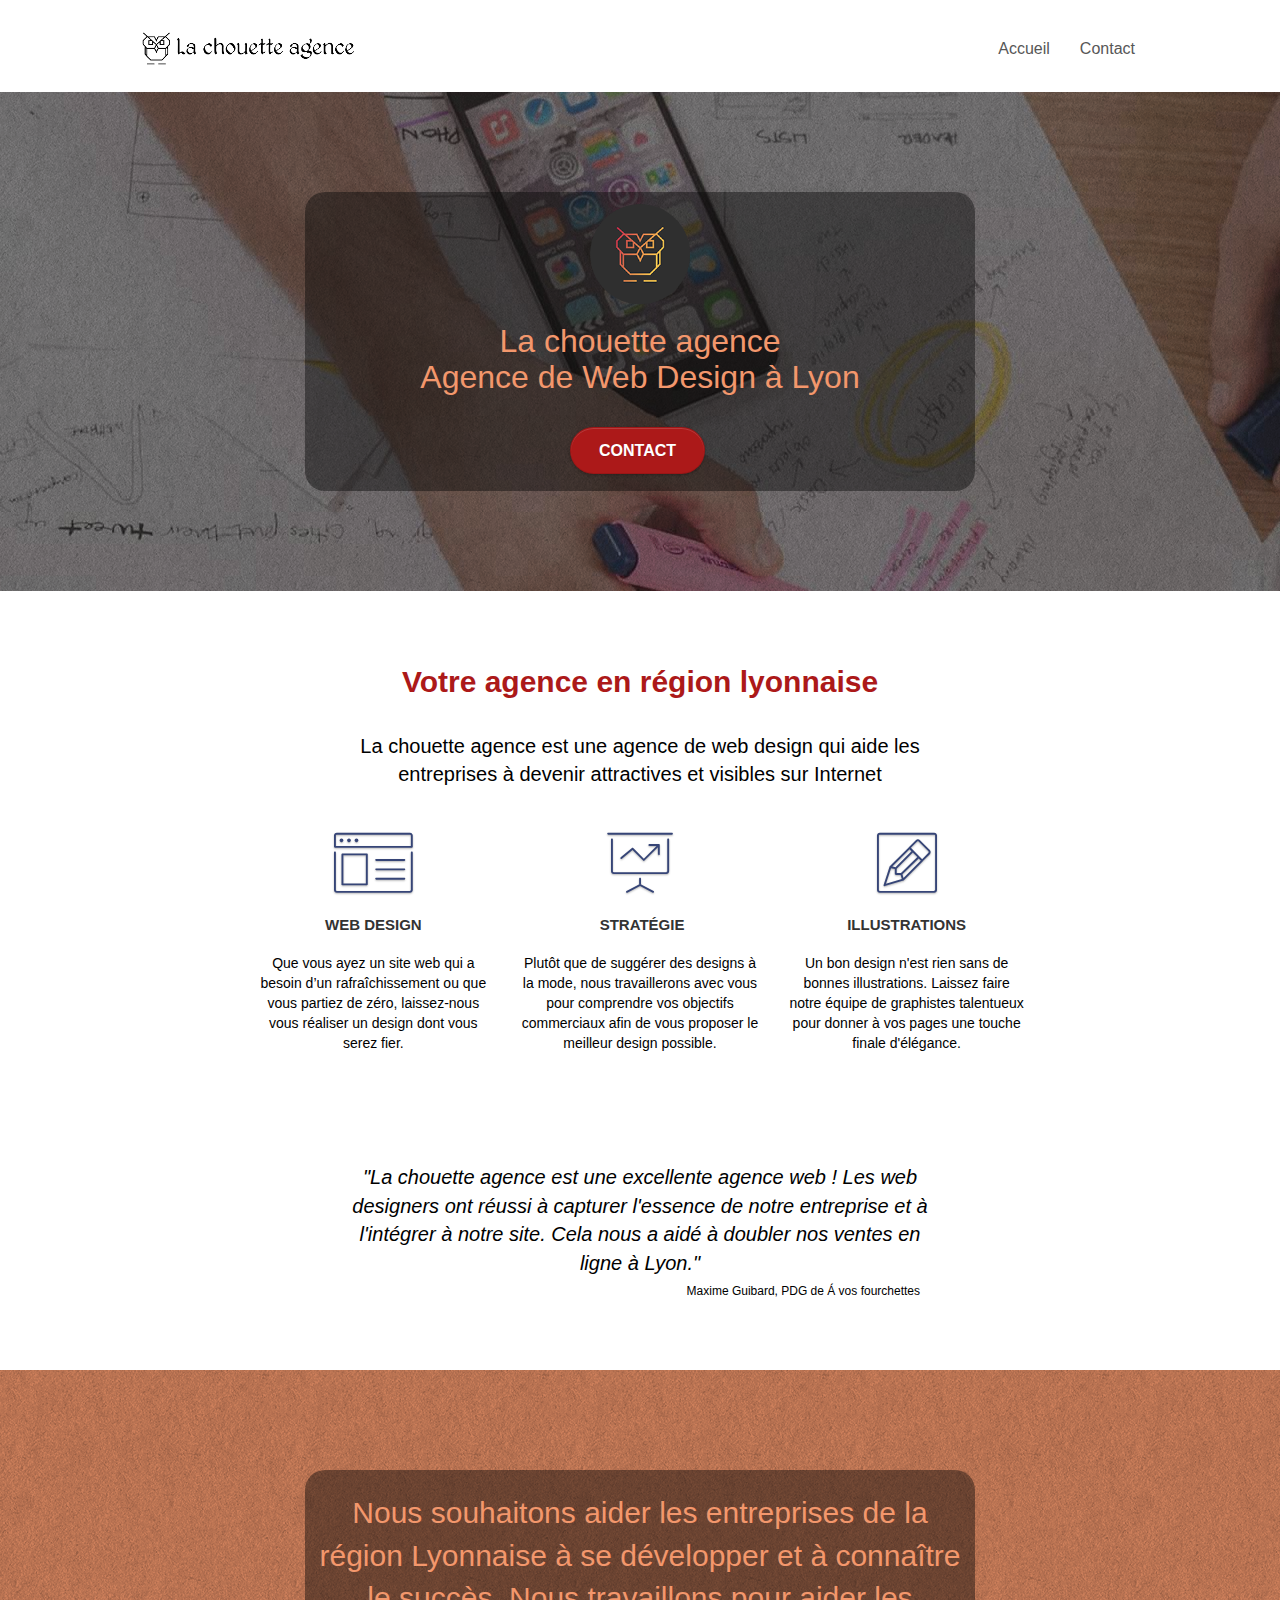
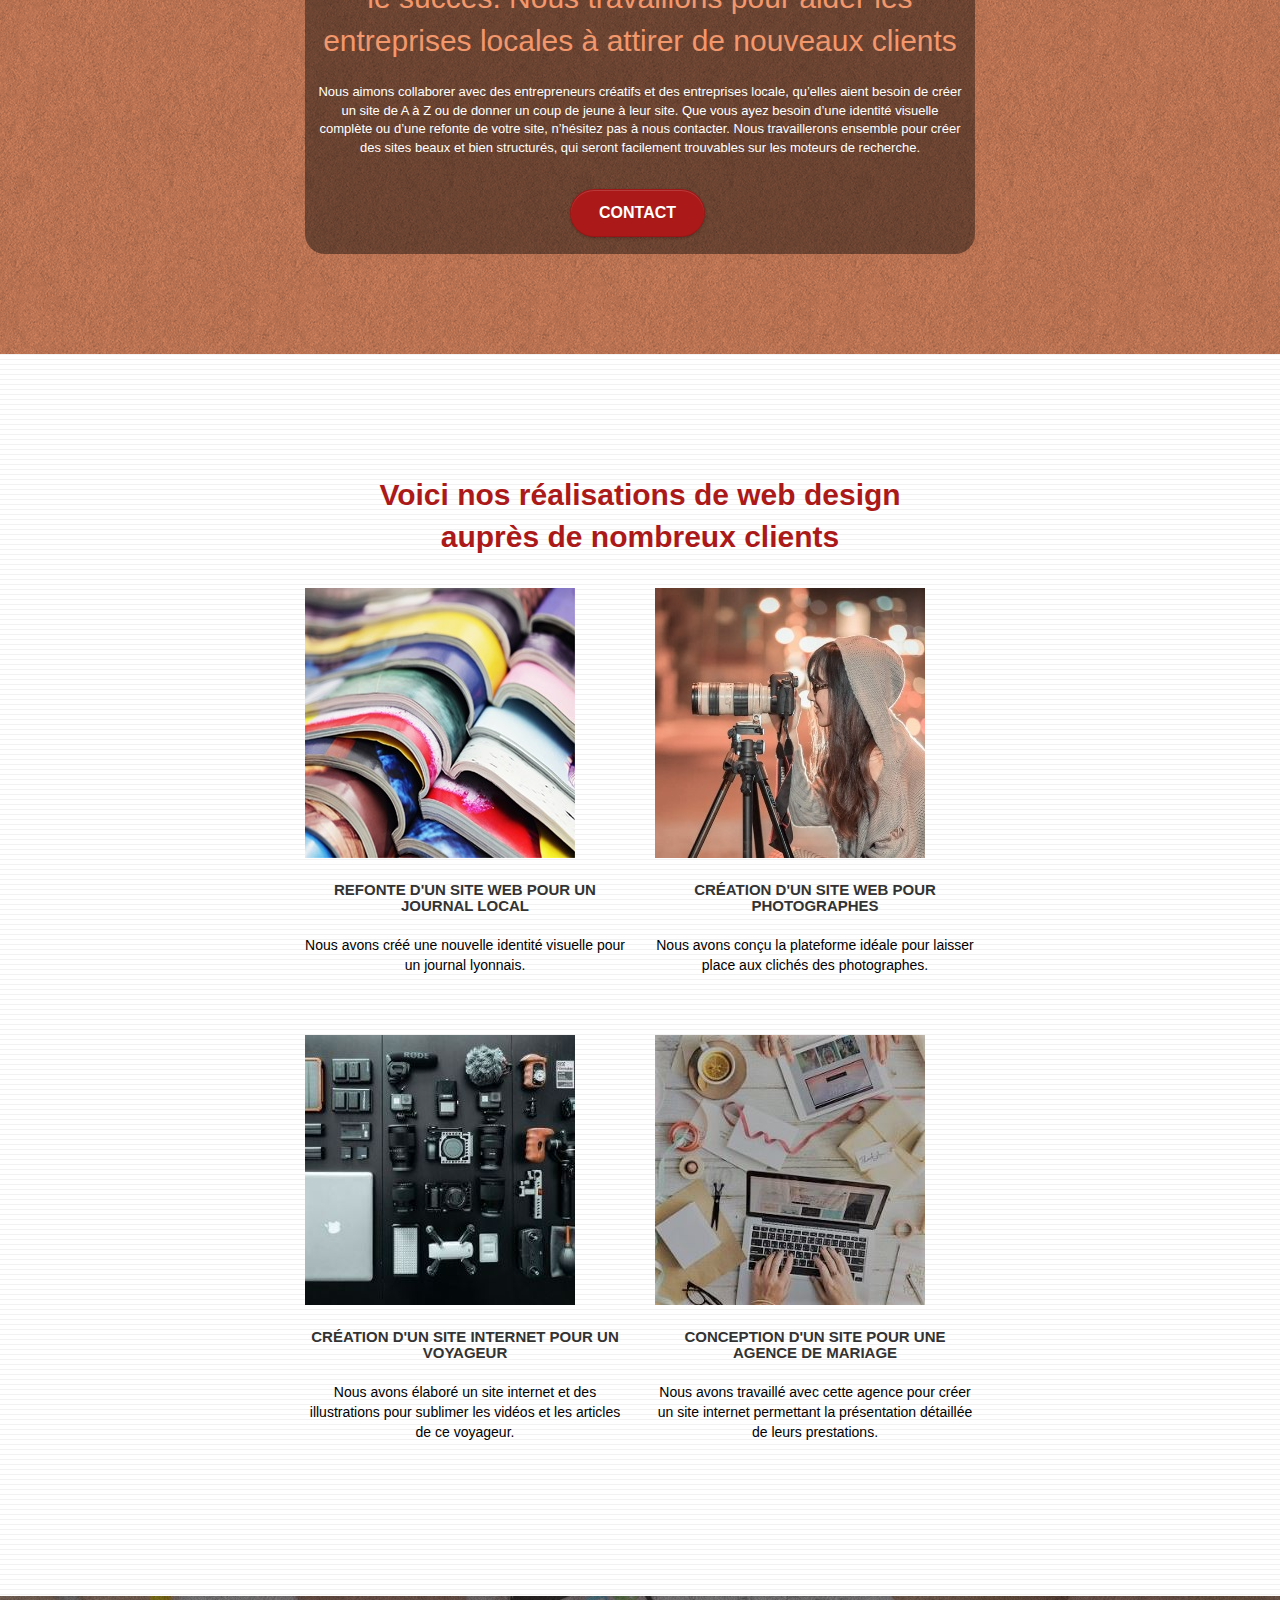
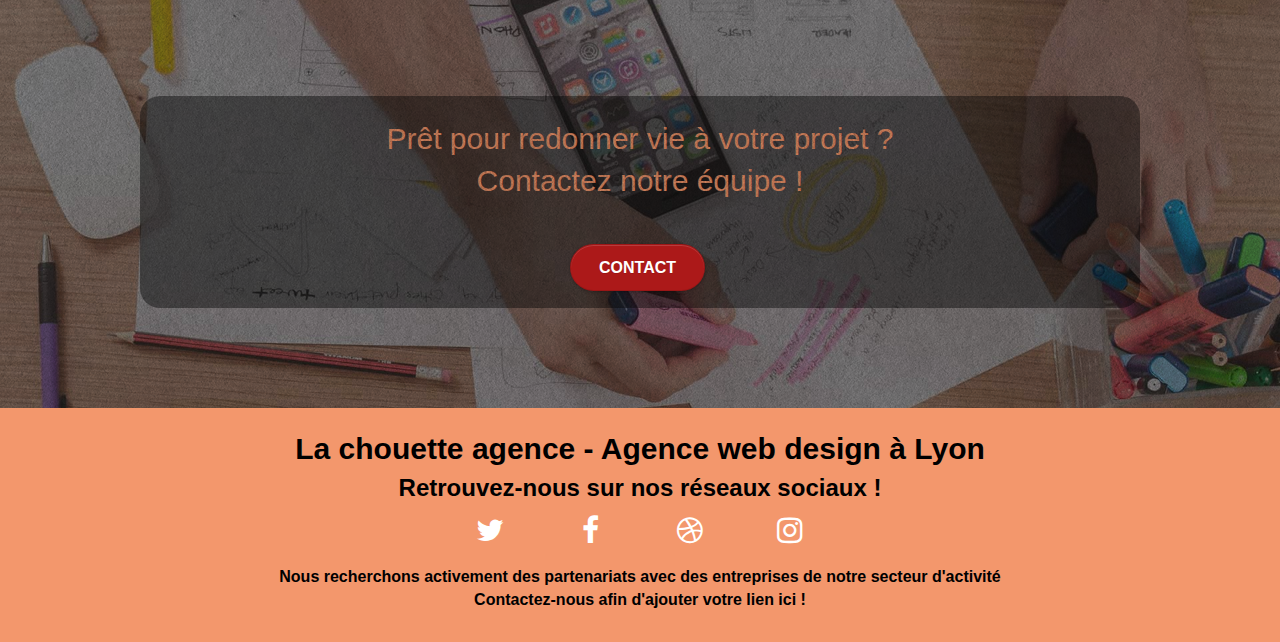
<file: index.html>
<!doctype html>
<html lang="fr">

<head>
	<meta charset="utf-8">
	<meta name="keywords" content="seo, google, site web, site internet, agence design lyon, agence design">
	<meta name="description" content="Angence de Web Design à Lyon - Devenez plus attractif et visible sur Internet">
	<meta name="viewport" content="width=device-width, initial-scale=1.0, viewport-fit=cover">
	<link rel="shortcut icon" type="image/png" href="favicon.jpg">

	<link rel="stylesheet" type="text/css" href="./css/bootstrap.css">
	<link rel="stylesheet" type="text/css" href="style.css">
	<link rel="stylesheet" type="text/css" href="./css/font-awesome.css">
	<link rel="stylesheet" type="text/css" href="./css/et-line.css">


	<script src="./js/jquery-2.1.0.js"></script>
	<script src="./js/bootstrap.js"></script>
	<script src="./js/blocs.js"></script>
	<script src="./js/jquery.touchSwipe.js" defer></script>
	<script src="./js/gmaps.js"></script>

	<title>La Chouette Agence - Web Design à Lyon</title>


	<!-- Analytics -->

	<!-- Analytics END -->

</head>

<body>
	<!-- Principal conteneur -->
	<div class="page-container">

		<!-- bloc-0 -->
		<header>
			<div class="bloc bgc-white l-bloc " id="bloc-0">
				<div class="container bloc-sm">
					<nav class="navbar row">
						<div class="navbar-header">
							<a class="navbar-brand" href="index.html"><img src="img/la-chouette-agence.png"
									alt="logo du site la chouette agence" height="40" /></a>
							<button id="nav-toggle" type="button" class="ui-navbar-toggle navbar-toggle"
								data-toggle="collapse" data-target=".navbar-1">
								<span class="sr-only">Toggle navigation</span><span class="icon-bar"></span><span
									class="icon-bar"></span><span class="icon-bar"></span>
							</button>
						</div>
						<div class="collapse navbar-collapse navbar-1 special-dropdown-nav">
							<ul class="site-navigation nav navbar-nav">
								<li>
									<a href="index.html">Accueil</a>
								</li>
								<li>
									<a href="contact.html">Contact</a>
								</li>
							</ul>
						</div>
					</nav>
				</div>
			</div>
		</header>
		<!-- bloc-0 END -->
		<main>
			<!-- bloc-1-presentation -->
			<section>
				<div class="bloc bgc-dark-slate-blue bg-banniere d-bloc bg-t-edge bloc-bg-texture texture-paper b-parallax"
					id="bloc-1-hero">
					<div class="container bloc-lg">
						<div class="row tight-width-whitespace">
							<div class="col-sm-12">
								<div class="blocs-titles">

									<img src="img/logo.png" class="center-block image-resize-mode" width="100"
										alt="image représentant une chouette" />
									<h1 class="text-center hero-bloc-text tc-white ">
										La chouette agence <br>Agence de Web Design à Lyon
									</h1>
									<div class="text-center">
										<a href="contact.html"
											class="btn btn-lg btn-clean btn-rd cta-hero btn-atomic-tangerine"
											id="cta-hero">Contact</a>
									</div>
								</div>
							</div>
						</div>
					</div>
				</div>
			</section>
			<!-- bloc-1-presentation END -->

			<!-- bloc-2-services -->
			<section>
				<div class="bloc bgc-white l-bloc" id="bloc-2-services">
					<div class="container bloc-md">
						<div class="row">
							<h2 class="title2 text-center">Votre agence en région lyonnaise</h2>
							<div class="article">
								<p class="article text-center"><br>La chouette agence est une agence de web design qui
									aide
									les entreprises à devenir attractives et visibles sur Internet</p>
							</div>
						</div>
						<div class="row voffset-lg med-width-whitespace">
							<div class="col-sm-4">
								<div class="text-center">
									<span class="et-icon-browser sm-shadow icon-dark-slate-blue icons icon-lg"></span>
								</div>
								<h3 class="mg-md text-center">
									Web design
								</h3>
								<p class="text-center ">
									Que vous ayez un site web qui a besoin d&rsquo;un rafraîchissement ou que vous
									partiez
									de
									zéro, laissez-nous vous réaliser un design dont vous serez fier.
								</p>
							</div>
							<div class="col-sm-4">
								<div class="text-center">
									<span
										class="et-icon-presentation sm-shadow icon-dark-slate-blue icons icon-lg"></span>
								</div>
								<h3 class="mg-md text-center">
									&nbsp;Stratégie
								</h3>
								<p class="text-center ">
									Plutôt que de suggérer des designs à la mode, nous travaillerons avec vous pour
									comprendre
									vos objectifs commerciaux afin de vous proposer le meilleur design possible.<br>
								</p>
							</div>
							<div class="col-sm-4">
								<div class="text-center">
									<span class="et-icon-edit sm-shadow icon-dark-slate-blue icons icon-lg"></span>
								</div>
								<h3 class="mg-md text-center">
									Illustrations
								</h3>
								<p class="text-center ">
									Un bon design n'est rien sans de bonnes illustrations. Laissez faire notre équipe de
									graphistes talentueux pour donner à vos pages une touche finale d'élégance.
								</p>
							</div>
						</div>
						<div class="row voffset-lg voffset">
							<div class="article">
								<p class="article text-center italic">"La chouette agence est une excellente agence web
									! Les web designers ont réussi à capturer l'essence de notre entreprise et à
									l'intégrer à notre site. Cela nous a aidé à doubler nos ventes en ligne à Lyon."</p>
								<p class="citation">Maxime Guibard, PDG de Á vos fourchettes</p>
							</div>
						</div>
					</div>
				</div>
			</section>
			<!-- bloc-2-services END -->

			<!-- bloc-3-what-i-do -->
			<article>
				<div class="bloc tc-white bgc-atomic-tangerine bg-presentation d-bloc bloc-bg-texture texture-paper b-parallax"
					id="bloc-3-what-i-do">
					<div class="container bloc-lg">
						<div class="row tight-width-whitespace">
							<div class="col-sm-12">
								<div class="blocs-titles">
									<p class="mg-md text-center tc-white">
										Nous souhaitons aider les entreprises de la région Lyonnaise à se développer et
										à
										connaître
										le succès. Nous travaillons pour aider les entreprises locales à attirer de
										nouveaux
										clients<br>
									</p>
									<p class="text-center white whatwedo">
										Nous aimons collaborer avec des entrepreneurs créatifs et des entreprises
										locale,
										qu’elles
										aient besoin de créer un site de A à Z ou de donner un coup de jeune à leur
										site.
										Que
										vous
										ayez besoin d’une identité visuelle complète ou d’une refonte de votre site,
										n’hésitez
										pas à
										nous contacter. Nous travaillerons ensemble pour créer des sites beaux et bien
										structurés,
										qui seront facilement trouvables sur les moteurs de recherche.

									</p>
									<div class="text-center">
										<a href="contact.html"
											class="btn btn-atomic-tangerine btn-clean btn-rd btn-lg cta-hero">Contact</a>
									</div>
								</div>
							</div>
						</div>
					</div>
				</div>
			</article>
			<!-- bloc-3-what-i-do END -->

			<!-- bloc-4-portfolio -->
			<section>
				<div class="bloc bgc-white bg-lines-h2-bg bg-repeat l-bloc" id="bloc-4-portfolio">
					<div class="container bloc-lg">
						<div class="row">
							<h2 class="title2 text-center">Voici nos réalisations de web design <br> auprès de nombreux
								clients</h2>
						</div>
						<div class="row tight-width-whitespace portfolio-row">
							<div class="col-sm-6">
								<a href="#" data-lightbox="img/1.jpg" data-gallery-id="gallery-1"
									data-caption="Refonte d'un site web pour un journal local"
									data-frame="snapshot-lb"><img src="img/1.jpg" alt="des livres colorés empilés"
										class="img-responsive portfolio-thumb" /></a>
								<h3 class="mg-md text-center">
									Refonte d'un site web pour un journal local
								</h3>
								<p class="text-center">
									Nous avons créé une nouvelle identité visuelle pour un journal lyonnais.
								</p>
							</div>
							<div class="col-sm-6">
								<a href="#" data-lightbox="img/2.jpg" data-gallery-id="gallery-1"
									data-caption="Création d'un site web pour photographes"
									data-frame="snapshot-lb"><img src="img/2.jpg" class="img-responsive portfolio-thumb"
										alt="une femme souriante faisant la mise au point d'un appareil photo" /></a>
								<h3 class="mg-md text-center">
									Création d'un site web pour photographes
								</h3>
								<p class="text-center">
									Nous avons conçu la plateforme idéale pour laisser place aux clichés des
									photographes.
								</p>
							</div>
						</div>
						<div class="row tight-width-whitespace portfolio-row">
							<div class="col-sm-6">
								<a href="#" data-lightbox="img/3.jpg" data-gallery-id="gallery-1"
									data-caption="Création d'un site internet pour un voyageur"
									data-frame="snapshot-lb"><img src="img/3.jpg" class="img-responsive portfolio-thumb"
										alt="pièces détachées d'un appareil photo" /></a>
								<h3 class="mg-md text-center">
									Création d'un site internet pour un voyageur
								</h3>
								<p class="text-center">
									Nous avons élaboré un site internet et des illustrations pour sublimer les vidéos et
									les
									articles de ce voyageur.
								</p>
							</div>
							<div class="col-sm-6">
								<a href="#" data-lightbox="img/4.jpg" data-gallery-id="gallery-1"
									data-caption="Conception d'un site pour une agence de mariage"
									data-frame="snapshot-lb"><img src="img/4.jpg" class="img-responsive portfolio-thumb"
										alt="vue de dessus d'une personne utilisant un ordinateur portable" /></a>
								<h3 class="mg-md text-center">
									Conception d'un site pour une agence de mariage
								</h3>
								<p class="text-center">
									Nous avons travaillé avec cette agence pour créer un site internet permettant la
									présentation détaillée de leurs prestations.
								</p>
							</div>
						</div>
					</div>
				</div>
			</section>
			<!-- bloc-4-portfolio END -->

			<!-- bloc-5-cta -->
			<section>
				<div class="bloc bgc-dark-slate-blue bg-banniere d-bloc bloc-bg-texture texture-paper" id="bloc-5-cta">
					<div class="container bloc-lg">
						<div class="blocs-titles">
							<div class="row">

								<h2 class="mg-md text-center tc-white">
									Prêt pour redonner vie à votre projet ?<br>Contactez notre équipe !
								</h2>

								<div class="col-sm-12 text-center">
									<a href="contact.html"
										class="btn btn-atomic-tangerine btn-clean btn-rd btn-lg cta-hero">Contact</a>
								</div>
							</div>
						</div>
					</div>
				</div>
			</section>
		</main>
		<!-- bloc-5-cta END -->

		<!-- Footer - bloc-8 -->
		<footer>
			<div class="bloc bgc-atomic-tangerine d-bloc" id="bloc-8">
				<div class="container bloc-sm">
					<div class="row">
						<div class="col-sm-12">
							<p class="text-center footertxt">
								La chouette agence - Agence web design à Lyon
							</p>
							<p class="text-center bold">Retrouvez-nous sur nos réseaux sociaux !</p>
							<div class="row row-no-gutters social">
								<div class="col-sm-3">
									<div class="text-center">
										<a class="social" href="http://www.twitter.com"
											aria-label="suivez-nous sur Twitter"><span
												class="fa fa-twitter icon-md"></span></a>
									</div>
								</div>
								<div class="col-sm-3">
									<div class="text-center">
										<a class="social" href="http://www.facebook.com"
											aria-label="suivez-nous sur Facebook"><span
												class="fa fa-facebook icon-md"></span></a>
									</div>
								</div>
								<div class="col-sm-3">
									<div class="text-center">
										<a class="social" href="index.html" aria-label="suivez-nous sur Dribble"><span
												class="fa fa-dribbble icon-md"></span></a>
									</div>
								</div>
								<div class="col-sm-3">
									<div class="text-center">
										<a class="social" href="http://www.instagram.com"
											aria-label="suivez-nous sur Instagram"><span
												class="fa fa-instagram icon-md"></span></a>
									</div>
								</div>

							</div>
							<p class="text-center bold2">Nous recherchons activement des partenariats avec des
								entreprises de notre
								secteur d'activité
								<br>
								Contactez-nous afin d'ajouter votre lien ici !
							</p>
						</div>
					</div>
				</div>
				<!-- Footer - bloc-8 END -->
			</div>
		</footer>
		<!-- Principal conteneur END -->
	</div>
</body>

</html>
</file>
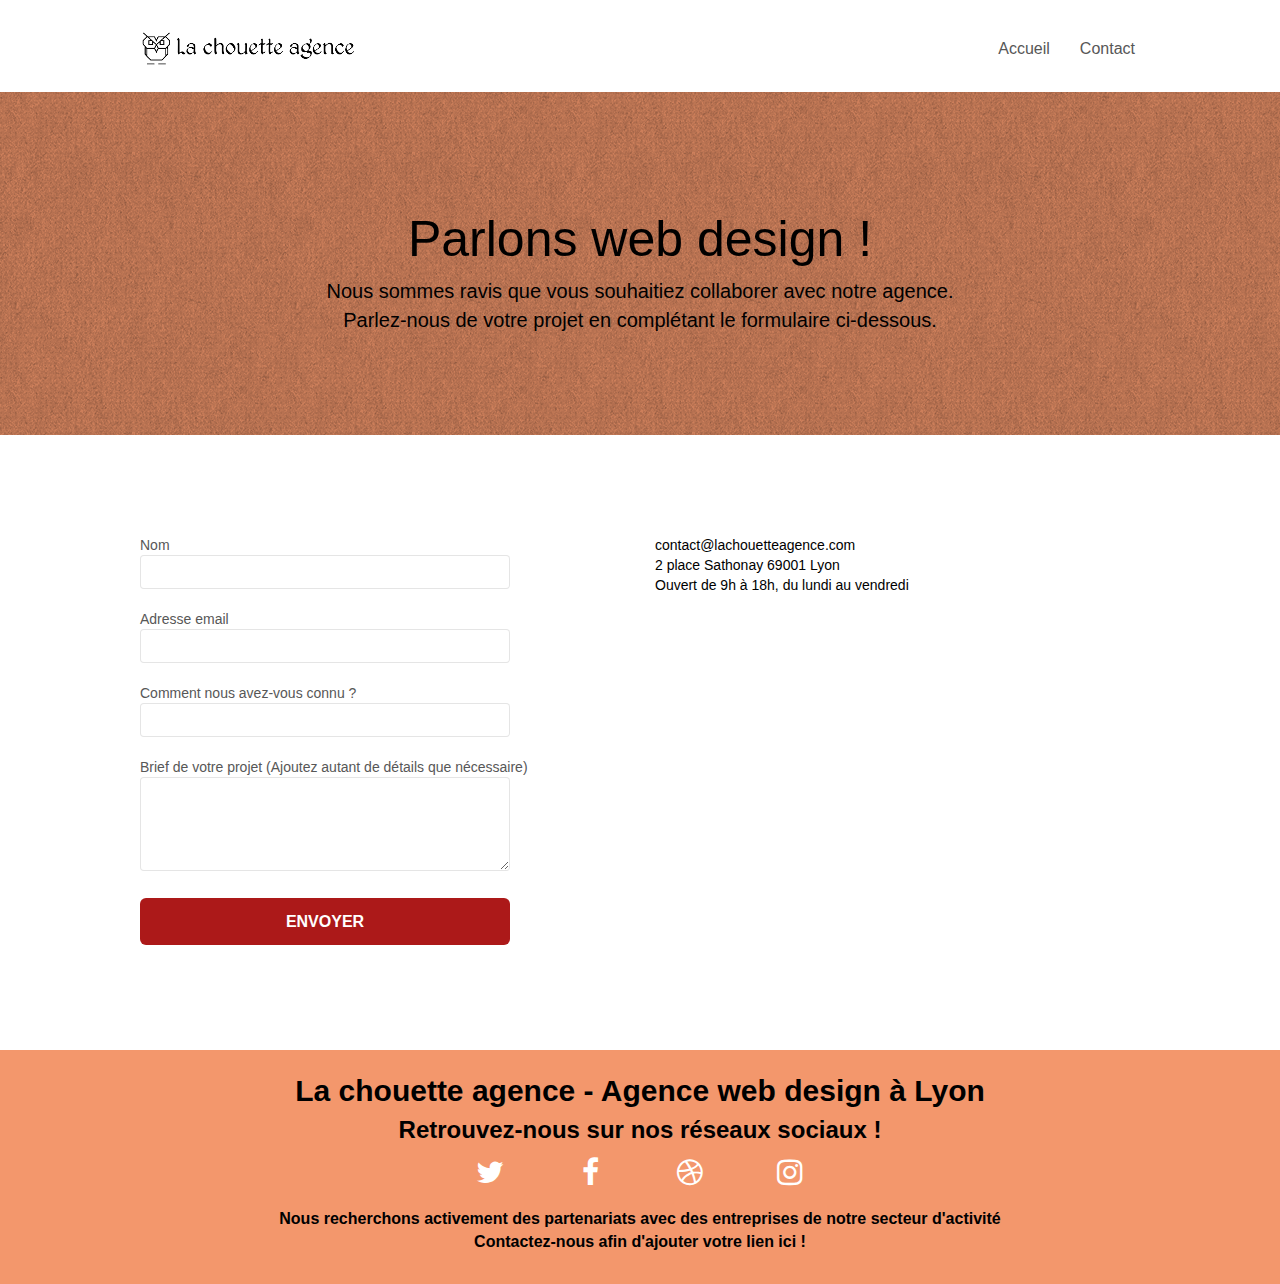
<file: contact.html>
<!doctype html>
<html lang="fr">

<head>
	<meta charset="utf-8">
	<meta name="keywords" content="">
	<meta name="description" content="">
	<meta name="viewport" content="width=device-width, initial-scale=1.0, viewport-fit=cover">
	<link rel="shortcut icon" type="image/png" href="favicon.jpg">

	<link rel="stylesheet" type="text/css" href="./css/bootstrap.css">
	<link rel="stylesheet" type="text/css" href="style.css">
	<link rel="stylesheet" type="text/css" href="./css/font-awesome.css">
	<link rel="stylesheet" type="text/css" href="./css/et-line.css">

	<script src="./js/jquery-2.1.0.js"></script>
	<script src="./js/bootstrap.js"></script>
	<script src="./js/blocs.js"></script>
	<script src="./js/jquery.touchSwipe.js" defer></script>
	<script src="./js/gmaps.js"></script>

	<title>Contact</title>


	<!-- Analytics -->

	<!-- Analytics END -->

</head>

<body>
	<!-- Principal conteneur -->
	<div class="page-container">
		<!-- bloc-0 -->
		<header>
			<div class="bloc bgc-white l-bloc " id="bloc-0">
				<div class="container bloc-sm">
					<nav class="navbar row">
						<div class="navbar-header">
							<a class="navbar-brand" href="index.html"><img src="img/la-chouette-agence.png"
									alt="logo du site la chouette agence" height="40" /></a>
							<button id="nav-toggle" type="button" class="ui-navbar-toggle navbar-toggle"
								data-toggle="collapse" data-target=".navbar-1">
								<span class="sr-only">Toggle navigation</span><span class="icon-bar"></span><span
									class="icon-bar"></span><span class="icon-bar"></span>
							</button>
						</div>
						<div class="collapse navbar-collapse navbar-1 special-dropdown-nav">
							<ul class="site-navigation nav navbar-nav">
								<li>
									<a href="index.html">Accueil</a>
								</li>
								<li>
									<a href="contact.html">Contact</a>
								</li>
							</ul>
						</div>
					</nav>
				</div>
			</div>
		</header>
		<!-- bloc-0 END -->
		<main>
			<!-- bloc-6 -->
			<section>
				<div class="bloc bg-dots-bg bg-repeat bgc-atomic-tangerine d-bloc bloc-bg-texture texture-paper"
					id="bloc-6">
					<div class="container bloc-lg">
						<div class="row">
							<div class="col-sm-12">
								<h1 class="text-center hero-bloc-text">
									Parlons web design !
								</h1>
								<p class="text-center mg-lg tight-width-whitespace">
									Nous sommes ravis que vous souhaitiez collaborer avec notre agence.<br>
									Parlez-nous de votre projet en complétant le formulaire ci-dessous.
								</p>
							</div>
						</div>
					</div>
				</div>
			</section>
			<!-- bloc-6 END -->

			<!-- bloc-7 -->
			<section>
				<div class="bloc bgc-white l-bloc" id="bloc-7">
					<div class="container bloc-lg">
						<div class="row">
							<div class="col-sm-6">
								<form id="form_1">
									<div class="form-group">
										<label>
											Nom <input id="name" class="form-control" required />
										</label>
									</div>
									<div class="form-group">
										<label>
											Adresse email <input id="email" class="form-control" type="email"
												required />
										</label>

									</div>
									<div class="form-group">
										<label>
											Comment nous avez-vous connu ? <input class="form-control" type="email"
												required id="input_504" />
										</label>

									</div>
									<div class="form-group">
										<label>
											Brief de votre projet (Ajoutez autant de détails que nécessaire) <textarea
												id="message" class="form-control" rows="4" cols="70"
												required></textarea>
										</label>

									</div>
									<button class="bloc-button btn btn-lg btn-block cta-hero btn-atomic-tangerine"
										type="submit">
										Envoyer
									</button>
								</form>
							</div>
							<div class="col-sm-6">
								<p>
									contact@lachouetteagence.com<br>2 place Sathonay 69001 Lyon<br>Ouvert de 9h à 18h,
									du
									lundi
									au vendredi<br>
								</p>
							</div>
						</div>
					</div>
				</div>
			</section>
			<!-- bloc-7 END -->
		</main>
		<!-- Footer - bloc-8 -->
		<footer>
			<div class="bloc bgc-atomic-tangerine d-bloc" id="bloc-8">
				<div class="container bloc-sm">
					<div class="row">
						<div class="col-sm-12">
							<p class="text-center footertxt">
								La chouette agence - Agence web design à Lyon
							</p>
							<p class="text-center bold">Retrouvez-nous sur nos réseaux sociaux !</p>
							<div class="row row-no-gutters social">
								<div class="col-sm-3">
									<div class="text-center">
										<a class="social" href="http://www.twitter.com"
											aria-label="suivez-nous sur Twitter"><span
												class="fa fa-twitter icon-md"></span></a>
									</div>
								</div>
								<div class="col-sm-3">
									<div class="text-center">
										<a class="social" href="http://www.facebook.com"
											aria-label="suivez-nous sur Facebook"><span
												class="fa fa-facebook icon-md"></span></a>
									</div>
								</div>
								<div class="col-sm-3">
									<div class="text-center">
										<a class="social" href="index.html" aria-label="suivez-nous sur Dribble"><span
												class="fa fa-dribbble icon-md"></span></a>
									</div>
								</div>
								<div class="col-sm-3">
									<div class="text-center">
										<a class="social" href="http://www.instagram.com"
											aria-label="suivez-nous sur Instagram"><span
												class="fa fa-instagram icon-md"></span></a>
									</div>
								</div>

							</div>
							<p class="text-center bold2">Nous recherchons activement des partenariats avec des
								entreprises de notre
								secteur d'activité
								<br>
								Contactez-nous afin d'ajouter votre lien ici !
							</p>
						</div>
					</div>
				</div>
			</div>
		</footer>
		<!-- Footer - bloc-8 END -->

	</div>
	<!-- Principal conteneur END -->


</body>

</html>
</file>
<file: style.css>
body {
  margin: 0;
  padding: 0;
  background: #fff;
  overflow-x: hidden;
  -webkit-font-smoothing: antialiased;
  -moz-osx-font-smoothing: grayscale;
}

a,
button {
  transition: all 0.3s ease-in-out;
  outline: none !important;
}

a:hover {
  text-decoration: none;
  cursor: pointer;
}

#page-loading-blocs-notifaction {
  position: fixed;
  top: 0;
  bottom: 0;
  width: 100%;
  z-index: 100000;
  background: #ffffff url("img/pageload-spinner.gif") no-repeat center center;
}

.bloc {
  width: 100%;
  clear: both;
  background: 50% 50% no-repeat;
  padding: 0 50px;
  -webkit-background-size: cover;
  -moz-background-size: cover;
  -o-background-size: cover;
  background-size: cover;
  position: relative;
}

.bloc .container {
  padding-left: 0;
  padding-right: 0;
}

.bloc-lg {
  padding: 100px 50px;
}

.bloc-md {
  padding: 50px;
}

.bloc-sm {
  padding: 20px 50px;
}

.bg-center,
.bg-l-edge,
.bg-r-edge,
.bg-t-edge,
.bg-b-edge,
.bg-tl-edge,
.bg-bl-edge,
.bg-tr-edge,
.bg-br-edge,
.bg-repeat {
  -webkit-background-size: auto !important;
  -moz-background-size: auto !important;
  -o-background-size: auto !important;
  background-size: auto !important;
}

.bg-repeat {
  background: repeat;
}

.bg-t-edge {
  background: top no-repeat;
}

.bloc-bg-texture::before {
  content: "";
  background-size: 2px 2px;
  position: absolute;
  top: 0;
  bottom: 0;
  left: 0;
  right: 0;
}

.texture-paper::before {
  background: url("img/texture-paper.png");
  background-size: 280px 280px;
}

.b-parallax {
  background-attachment: fixed;
}

.d-bloc {
  color: rgb(255, 255, 255);
}

.d-bloc button:hover {
  color: rgba(255, 255, 255, 0.9);
}

.d-bloc .icon-round,
.d-bloc .icon-square,
.d-bloc .icon-rounded,
.d-bloc .icon-semi-rounded-a,
.d-bloc .icon-semi-rounded-b {
  border-color: rgba(255, 255, 255, 0.9);
}

.d-bloc .divider-h span {
  border-color: rgba(255, 255, 255, 0.2);
}

.d-bloc .a-btn,
.d-bloc .navbar a,
.d-bloc .navbar-brand,
.d-bloc a .icon-sm,
.d-bloc a .icon-md,
.d-bloc a .icon-lg,
.d-bloc a .icon-xl,
.d-bloc h1 a,
.d-bloc h2 a,
.d-bloc h3 a,
.d-bloc h4 a,
.d-bloc h5 a,
.d-bloc h6 a,
.d-bloc p a {
  color: rgb(255, 255, 255);
}

.d-bloc .a-btn:hover,
.d-bloc .navbar a:hover,
.d-bloc .navbar-brand:hover,
.d-bloc a:hover .icon-sm,
.d-bloc a:hover .icon-md,
.d-bloc a:hover .icon-lg,
.d-bloc a:hover .icon-xl,
.d-bloc h1 a:hover,
.d-bloc h2 a:hover,
.d-bloc h3 a:hover,
.d-bloc h4 a:hover,
.d-bloc h5 a:hover,
.d-bloc h6 a:hover,
.d-bloc p a:hover {
  color: #ac1919;
}

.d-bloc .navbar-toggle .icon-bar {
  background: rgba(255, 255, 255, 1);
}

.d-bloc .btn-wire,
.d-bloc .btn-wire:hover {
  color: rgba(255, 255, 255, 1);
  border-color: rgba(255, 255, 255, 1);
}

.d-bloc .panel {
  color: rgba(0, 0, 0, 0.5);
}

.d-bloc .panel button:hover {
  color: rgba(0, 0, 0, 0.7);
}

.d-bloc .panel icon {
  border-color: rgba(0, 0, 0, 0.7);
}

.d-bloc .panel .divider-h span {
  border-color: rgba(0, 0, 0, 0.1);
}

.d-bloc .panel .a-btn {
  color: rgba(0, 0, 0, 0.6);
}

.d-bloc .panel .a-btn:hover {
  color: rgba(0, 0, 0, 1);
}

.d-bloc .panel .btn-wire,
.d-bloc .panel .btn-wire:hover {
  color: rgba(0, 0, 0, 0.7);
  border-color: rgba(0, 0, 0, 0.3);
}

.d-bloc .panel,
.l-bloc {
  color: rgba(0, 0, 0);
}

.d-bloc .panel button:hover,
.l-bloc button:hover {
  color: rgba(0, 0, 0, 0.7);
}

.l-bloc .icon-round,
.l-bloc .icon-square,
.l-bloc .icon-rounded,
.l-bloc .icon-semi-rounded-a,
.l-bloc .icon-semi-rounded-b {
  border-color: rgba(0, 0, 0, 0.7);
}

.d-bloc .panel .divider-h span,
.l-bloc .divider-h span {
  border-color: rgba(0, 0, 0, 0.1);
}

.d-bloc .panel .a-btn,
.l-bloc .a-btn,
.l-bloc .navbar a,
.l-bloc .navbar-brand,
.l-bloc a .icon-sm,
.l-bloc a .icon-md,
.l-bloc a .icon-lg,
.l-bloc a .icon-xl,
.l-bloc h1 a,
.l-bloc h2 a,
.l-bloc h3 a,
.l-bloc h4 a,
.l-bloc h5 a,
.l-bloc h6 a,
.l-bloc p a {
  color: rgba(0, 0, 0, 0.6);
}

.d-bloc .panel .a-btn:hover,
.l-bloc .a-btn:hover,
.l-bloc .navbar a:hover,
.l-bloc .navbar-brand:hover,
.l-bloc a:hover .icon-sm,
.l-bloc a:hover .icon-md,
.l-bloc a:hover .icon-lg,
.l-bloc a:hover .icon-xl,
.l-bloc h1 a:hover,
.l-bloc h2 a:hover,
.l-bloc h3 a:hover,
.l-bloc h4 a:hover,
.l-bloc h5 a:hover,
.l-bloc h6 a:hover,
.l-bloc p a:hover {
  color: rgba(0, 0, 0, 1);
}

.l-bloc .navbar-toggle .icon-bar {
  color: rgba(0, 0, 0, 0.6);
}

.d-bloc .panel .btn-wire,
.d-bloc .panel .btn-wire:hover,
.l-bloc .btn-wire,
.l-bloc .btn-wire:hover {
  color: rgba(0, 0, 0, 0.7);
  border-color: rgba(0, 0, 0, 0.3);
}

.voffset {
  margin-top: 30px;
}

.voffset-lg {
  margin-top: 80px;
}

.row-no-gutters {
  margin-right: 0;
  margin-left: 0;
}

.row.row-no-gutters > [class^="col-"],
.row.row-no-gutters > [class*=" col-"] {
  padding-right: 0;
  padding-left: 0;
}

#bloc-1-hero h1 {
  font-size: 32px;
}

.navbar {
  margin-bottom: 0;
  z-index: 1;
}

.navbar-brand {
  height: auto;
  padding: 3px 15px;
  font-size: 25px;
  font-weight: normal;
  font-weight: 600;
  line-height: 44px;
}

.navbar-brand img {
  max-height: 200px;
  margin: 0 5px 0 0;
  display: inline;
}

.navbar-brand img[src$="svg"] {
  min-width: 100px;
}

.nav-center .navbar-brand img {
  margin: 0;
}

.navbar .nav {
  padding-top: 2px;
  margin-right: -16px;
  float: right;
  z-index: 1;
}

.nav > li {
  float: left;
  margin-top: 4px;
  font-size: 16px;
}

.navbar-nav .open .dropdown-menu > li > a {
  text-align: inherit;
}

.nav > li a:hover,
.nav > li a:focus {
  background: transparent;
}

.navbar-toggle {
  margin: 10px 10px 0 0;
  border: 0px;
}

.navbar-toggle:hover {
  background: transparent !important;
}

.navbar-toggle .icon-bar {
  background-color: rgba(0, 0, 0, 0.5);
  width: 26px;
}

.nav-invert .navbar .nav {
  float: left;
}

.nav-invert .navbar-header,
.nav-invert .navbar-brand {
  float: right;
  position: relative;
  z-index: 2;
}

@media screen and (max-width: 768px) {
  .img-responsive {
    margin: 0 auto;
  }
}

@media (min-width: 768px) {
  .site-navigation {
    position: absolute;
    top: 50%;
    right: 20px;
    transform: translate(0, -50%);
    -webkit-transform: translateY(-50%);
  }
  .nav > li .dropdown-menu a,
  .nav > li .dropdown-menu a:hover {
    color: #484848;
  }
  .nav-invert .site-navigation {
    left: 0;
    right: 0;
  }
  .nav-center {
    text-align: center;
  }
  .nav-center .navbar-header {
    width: 100%;
  }
  .nav-center .navbar-header,
  .nav-center .navbar-brand,
  .nav-center .nav > li {
    float: none;
    display: inline-block;
  }
  .nav-center .site-navigation {
    position: relative;
    width: 100%;
    right: 0;
    margin-right: 0px;
    margin-top: 20px;
  }
  .nav-center.mini-nav .navbar-toggle {
    float: none;
    margin: 10px auto 0;
  }
}

.nav > li > .dropdown a {
  background: none !important;
  display: block;
  padding: 14px 15px;
}

nav .caret {
  margin: 0 5px;
}

.dropdown-menu .dropdown-menu {
  top: -8px;
  left: 100%;
}

.dropdown-menu .dropmenu-flow-right {
  top: 100%;
  left: 0;
  margin-left: -1px;
  border-top-left-radius: 0;
  border-top-right-radius: 0;
}

.dropdown-menu .dropdown span {
  border: 4px solid black;
  border-top-color: transparent;
  border-right-color: transparent;
  border-bottom-color: transparent;
  margin: 6px -5px 0 0 !important;
  float: right;
}

.mg-md {
  margin-top: 10px;
  margin-bottom: 20px;
}

.mg-lg {
  margin-top: 10px;
  margin-bottom: 40px;
}

.blocs-titles {
  background: rgba(8, 8, 8, 0.445);
  padding: 12px;
  border-radius: 20px;
}

.btn {
  margin: 0 5px 5px 0;
}

.btn.pull-right {
  margin: 0 0 5px 5px;
}

.btn-d,
.btn-d:hover,
.btn-d:focus {
  color: #fff;
  background: rgba(0, 0, 0, 0.3);
}

button {
  outline: none !important;
}

.btn-rd {
  border-radius: 40px;
}

.btn-clean {
  border: 1px solid rgba(0, 0, 0, 0.08);
  border-bottom-color: rgba(0, 0, 0, 0.1);
  text-shadow: 0 1px 0 rgba(0, 0, 1, 0.1);
  box-shadow: 0 1px 3px rgba(0, 0, 1, 0.25),
    inset 0 1px 0 0 rgba(255, 255, 255, 0.15);
}

.icon-md {
  font-size: 30px !important;
}

.icon-lg {
  font-size: 60px !important;
}

.sm-shadow {
  text-shadow: 0 1px 2px rgba(0, 0, 0, 0.3);
}

.panel-sq,
.panel-sq .panel-heading,
.panel-sq .panel-footer {
  border-radius: 0;
}

.panel-rd {
  border-radius: 30px;
}

.panel-rd .panel-heading {
  border-radius: 29px 29px 0 0;
}

.panel-rd .panel-footer {
  border-radius: 0 0 29px 29px;
}

.form-control {
  border-color: rgba(0, 0, 0, 0.1);
  box-shadow: none;
  width: 370px;
}

.scrollToTop {
  width: 40px;
  height: 40px;
  position: fixed;
  bottom: 20px;
  right: 20px;
  opacity: 0;
  z-index: 500;
  transition: all 0.3s ease-in-out;
}

.scrollToTop span {
  margin-top: 6px;
}

.showScrollTop {
  font-size: 14px;
  opacity: 1;
}

a[data-lightbox] {
  position: relative;
  display: block;
  text-align: center;
}

a[data-lightbox]:hover::before {
  content: "+";
  font-family: "HelveticaNeue-Light", "Helvetica Neue Light", "Helvetica Neue",
    Helvetica, Arial;
  font-size: 32px;
  width: 50px;
  height: 50px;
  margin-left: -25px;
  border-radius: 50%;
  background: rgba(0, 0, 0, 0.6);
  color: #fff;
  font-weight: 100;
  z-index: 1;
  position: absolute;
  top: 50%;
  transform: translateY(-50%);
  -webkit-transform: translateY(-50%);
}

a[data-lightbox]:hover img {
  opacity: 0.6;
  -webkit-animation-fill-mode: none;
  animation-fill-mode: none;
}

#lightbox-modal {
  display: flex;
  align-items: center;
}

#lightbox-modal .modal-dialog {
  width: 90%;
  max-width: 900px;
  margin: 0 auto 0;
}

#lightbox-modal .modal-dialog img {
  max-height: 90vh;
  margin: 0 auto;
}

.lightbox-caption {
  padding: 20px;
  color: #fff;
  background: rgba(0, 0, 0, 0.5);
  position: absolute;
  left: 15px;
  right: 15px;
  bottom: 5px;
}

.close-lightbox {
  color: #fff;
  font-size: 30px;
  position: absolute;
  top: 20px;
  right: 20px;
  z-index: 20;
  background: rgba(0, 0, 0, 0.5);
  border: none;
  line-height: 30px;
  padding: 0 9px 5px;
  opacity: 0.3;
}

.close-lightbox:hover,
.next-lightbox:hover,
.prev-lightbox:hover {
  opacity: 1;
  color: #fff;
}

.next-lightbox,
.prev-lightbox {
  font-size: 20px;
  color: rgba(255, 255, 255, 0.9);
  background: rgba(0, 0, 0, 0.5);
  transition: all 0.2s ease-in-out;
  position: absolute;
  top: 45%;
  z-index: 1;
  opacity: 0.4;
}

.next-lightbox {
  padding: 6px 8px 1px 13px;
  right: 25px;
}

.prev-lightbox {
  padding: 6px 13px 1px 10px;
  left: 25px;
}

.snapshot-lb .modal-body {
  padding-bottom: 45px;
}

.snapshot-lb .lightbox-caption {
  padding: 0;
  color: rgba(0, 0, 0, 0.5);
  background: none;
}

h1,
h2,
h3,
h4,
h5,
h6,
label,
.btn,
a {
  font-family: "helvetica";
  font-weight: 400;
  color: #575757 !important;
}

.container {
  max-width: 1000px;
}

.hero-bloc-text {
  font-size: 50px;
  /* font-weight: 600; */
}

.hero-bloc-text-sub {
  font-size: 36px;
}

.statement-bloc-text {
  line-height: 26px;
  font-style: italic;
  font-size: 20px;
  text-align: center;
  font-weight: lighter;
  max-width: 520px;
  margin: auto auto auto auto;
}

.italic {
  font-style: italic;
  margin-bottom: 5px !important;
}

.bold {
  font-size: 24px;
  font-weight: 600;
  color: rgb(0, 0, 0);
}

.bold2 {
  font-size: 16px;
  font-weight: 600;
  color: rgb(0, 0, 0);
}

.bold:hover {
  color: #ac1919;
}

p.text-center.footertxt {
  margin-bottom: 0;
}

h2.title2 {
  color: #ac1919 !important;
  font-weight: 600;
  margin-bottom: -20px;
}

.citation {
  display: flex;
  justify-content: end;
  margin-right: 20px;
  font-size: 12px;
}

.tight-width-whitespace {
  max-width: 700px;
  margin: auto auto auto auto;
}

p.tight-width-whitespace {
  font-size: 20px;
  color: rgb(0, 0, 0);
  font-weight: 500;
}

.h1 {
  font-size: 20px;
  font-family: "Open Sans";
}

.cta-hero {
  margin-top: 22px;
  color: #ffffff !important;
  text-transform: uppercase;
  padding: 12px 28px 12px 28px;
  font-size: 16px;
  font-weight: 700;
}

.social {
  max-width: 400px;
  margin: auto auto 20px auto;
}

h2 {
  font-size: 30px;
  line-height: 1.4em;
}

.article {
  width: 600px;
  font-size: 20px;
  margin: 20px auto;
  color: black;
}

@media screen and (max-width: 600px) {
  .article {
    width: 350px;
  }
}

h3 {
  font-size: 15px;
  text-transform: uppercase;
  font-weight: 700;
  color: #333333 !important;
}

.med-width-whitespace {
  max-width: 800px;
  margin: auto auto auto auto;
  box-shadow: 0px 0px 0px #000000;
}

h1 {
  color: #000000 !important;
}

h4 {
  color: #333333 !important;
}

.icons {
  margin-bottom: 14px;
  margin-top: 24px;
}

.whatwedo {
  font-size: 13px;
}

p.footertxt {
  font-size: 30px;
  color: rgb(0, 0, 0);
  font-weight: bold;
}

.white {
  color: #ffffff !important;
}

.portfolio-thumb {
  margin-bottom: 24px;
}

.portfolio-row {
  margin-bottom: 44px;
  margin-top: 50px;
}

.avatar {
  box-shadow: 0px 4px 9px rgba(0, 0, 0, 0.3);
}

.bold-link {
  font-weight: 900;
  text-decoration: underline !important;
}

.bgc-white {
  background-color: #ffffff;
}

.bgc-dark-slate-blue {
  background-color: #364577;
}

.bgc-atomic-tangerine {
  background-color: #f3976c;
}

.tc-white {
  color: #f3976c !important;
  font-size: 30px;
}

.btn-atomic-tangerine {
  background: #ac1919;
  color: #ffffff !important;
}

.btn-atomic-tangerine:hover {
  background: #f3976c !important;
  color: #000000 !important;
}

.btn-block {
  display: block;
  max-width: 370px;
}

.ltc-white {
  color: #ffffff !important;
}

.ltc-white:hover {
  color: #cccccc !important;
}

.ltc-atomic-tangerine {
  color: #f3976c !important;
}

.ltc-atomic-tangerine:hover {
  color: #c27956 !important;
}

.icon-dark-slate-blue {
  color: #364577 !important;
  border-color: #364577 !important;
}

.bg-dots-bg {
  background-image: url("img/dots-bg.png");
}

.bg-lines-h2-bg {
  background-image: url("img/lines-h2-bg.png");
}

.bg-banniere {
  background-image: url("img/la-chouette-agence-banniere.jpg");
}

.bg-presentation {
  background-image: url("img/image-de-presentation.jpg");
}

@media (max-width: 1024px) {
  .bloc {
    padding-left: 20px;
    padding-right: 20px;
  }
  .bloc.full-width-bloc,
  .bloc-tile-2.full-width-bloc .container,
  .bloc-tile-3.full-width-bloc .container,
  .bloc-tile-4.full-width-bloc .container {
    padding-left: 0;
    padding-right: 0;
  }
}

@media (max-width: 992px) and (min-width: 768px) {
  .navbar .nav {
    max-width: 80%;
  }
  .nav-center.navbar .nav {
    max-width: 100%;
  }
}

@media only screen and (min-width: 768px) and (max-width: 1024px) and (orientation: landscape) {
  .b-parallax {
    background-attachment: scroll;
  }
}

@media only screen and (min-width: 1024px) and (max-width: 1366px) and (-webkit-min-device-pixel-ratio: 1.5) {
  .b-parallax {
    background-attachment: scroll;
  }
}

@media (max-width: 991px) {
  .container {
    width: 100%;
  }
  .b-parallax {
    background-attachment: scroll;
  }
  .page-container,
  #hero-bloc {
    overflow-x: hidden;
    position: relative;
  }

  .bloc-group,
  .bloc-group .bloc {
    display: block;
    width: 100%;
  }
  .bloc-fill-screen .fill-bloc-top-edge,
  .bloc-fill-screen .fill-bloc-bottom-edge {
    padding: 0 20px;
  }
}

@media (max-width: 767px) {
  .page-container {
    overflow-x: hidden;
    position: relative;
  }
  h1,
  h2,
  h3,
  h4,
  h5,
  h6,
  p,
  #disqus_thread {
    padding-left: 10px !important;
    padding-right: 10px !important;
  }
  .b-parallax {
    background-attachment: scroll;
  }
  .navbar .nav {
    padding-top: 0;
    border-top: 1px solid rgba(0, 0, 0, 0.2);
    float: none !important;
  }
  .navbar.row {
    margin-left: 0;
    margin-right: 0;
  }
  .site-navigation {
    position: inherit;
    transform: none;
    -webkit-transform: none;
    -ms-transform: none;
  }
  .nav > li {
    margin-top: 0;
    border-bottom: 1px solid rgba(0, 0, 0, 0.1);
    background: rgba(0, 0, 0, 0.05);
    text-align: left;
    padding-left: 15px;
    width: 100%;
  }
  .nav > li:hover {
    background: rgba(0, 0, 0, 0.08);
  }
  .dropdown .dropdown a .caret {
    float: none;
    margin: 5px 0 0 10px !important;
    border: 4px solid black;
    border-bottom-color: transparent;
    border-right-color: transparent;
    border-left-color: transparent;
  }
  #hero-bloc .navbar .nav {
    background: rgba(0, 0, 0, 0.8);
  }
  #hero-bloc .navbar .nav a {
    color: rgba(255, 255, 255, 0.6);
  }
  .hero {
    padding: 50px 0;
  }
  .hero-nav {
    left: -1px;
    right: -1px;
  }
  .navbar-collapse {
    padding: 0;
    overflow-x: hidden;
    -webkit-box-shadow: none;
    box-shadow: none;
  }
  .navbar-brand img {
    max-height: 40px;
    width: auto;
  }
  .nav-invert .navbar-header {
    float: none;
    width: 100%;
  }
  .nav-invert .navbar-toggle {
    float: left;
    margin-left: 10px;
  }
  .bloc {
    padding-left: 0;
    padding-right: 0;
  }
  .bloc-xxl,
  .bloc-xl,
  .bloc-lg {
    padding: 40px 0;
  }
  .bloc-sm,
  .bloc-md {
    padding-left: 0;
    padding-right: 0;
  }
  .bloc-tile-2 .container,
  .bloc-tile-3 .container,
  .bloc-tile-4 .container,
  .bloc-fill-screen .fill-bloc-top-edge,
  .bloc-fill-screen .fill-bloc-bottom-edge {
    padding-left: 0;
    padding-right: 0;
  }
  .a-block {
    padding: 0 10px;
  }
  .btn-dwn {
    display: none;
  }
  .voffset {
    margin-top: 5px;
  }
  .voffset-md {
    margin-top: 20px;
  }
  .voffset-lg {
    margin-top: 30px;
  }
  form {
    padding: 5px;
  }
  .close-lightbox {
    display: inline-block;
  }
  .blocsapp-device-iphone5 {
    background-size: 216px 425px;
    padding-top: 60px;
    width: 216px;
    height: 425px;
  }
  .blocsapp-device-iphone5 img {
    width: 180px;
    height: 320px;
  }
}

@media (max-width: 400px) {
  .bloc {
    padding-left: 0;
    padding-right: 0;
  }
}

@media (max-width: 767px) {
  .bloc-mob-center-text {
    text-align: center;
  }
}
</file>
<file: css/et-line.css>
@font-face {
    font-family: et-line;
    src: url(../fonts/et-line.eot);
    src: url(../fonts/et-line.eot?#iefix) format('embedded-opentype'), url(../fonts/et-line.woff) format('woff'), url(../fonts/et-line.ttf) format('truetype'), url(../fonts/et-line.svg#et-line) format('svg');
    font-weight: 400;
    font-style: normal
}

.et-icon-adjustments,
.et-icon-alarmclock,
.et-icon-anchor,
.et-icon-aperture,
.et-icon-attachment,
.et-icon-bargraph,
.et-icon-basket,
.et-icon-beaker,
.et-icon-bike,
.et-icon-book-open,
.et-icon-briefcase,
.et-icon-browser,
.et-icon-calendar,
.et-icon-camera,
.et-icon-caution,
.et-icon-chat,
.et-icon-circle-compass,
.et-icon-clipboard,
.et-icon-clock,
.et-icon-cloud,
.et-icon-compass,
.et-icon-desktop,
.et-icon-dial,
.et-icon-document,
.et-icon-documents,
.et-icon-download,
.et-icon-dribbble,
.et-icon-edit,
.et-icon-envelope,
.et-icon-expand,
.et-icon-facebook,
.et-icon-flag,
.et-icon-focus,
.et-icon-gears,
.et-icon-genius,
.et-icon-gift,
.et-icon-global,
.et-icon-globe,
.et-icon-googleplus,
.et-icon-grid,
.et-icon-happy,
.et-icon-hazardous,
.et-icon-heart,
.et-icon-hotairballoon,
.et-icon-hourglass,
.et-icon-key,
.et-icon-laptop,
.et-icon-layers,
.et-icon-lifesaver,
.et-icon-lightbulb,
.et-icon-linegraph,
.et-icon-linkedin,
.et-icon-lock,
.et-icon-magnifying-glass,
.et-icon-map,
.et-icon-map-pin,
.et-icon-megaphone,
.et-icon-mic,
.et-icon-mobile,
.et-icon-newspaper,
.et-icon-notebook,
.et-icon-paintbrush,
.et-icon-paperclip,
.et-icon-pencil,
.et-icon-phone,
.et-icon-picture,
.et-icon-pictures,
.et-icon-piechart,
.et-icon-presentation,
.et-icon-pricetags,
.et-icon-printer,
.et-icon-profile-female,
.et-icon-profile-male,
.et-icon-puzzle,
.et-icon-quote,
.et-icon-recycle,
.et-icon-refresh,
.et-icon-ribbon,
.et-icon-rss,
.et-icon-sad,
.et-icon-scissors,
.et-icon-scope,
.et-icon-search,
.et-icon-shield,
.et-icon-speedometer,
.et-icon-strategy,
.et-icon-streetsign,
.et-icon-tablet,
.et-icon-target,
.et-icon-telescope,
.et-icon-toolbox,
.et-icon-tools,
.et-icon-tools-2,
.et-icon-trophy,
.et-icon-tumblr,
.et-icon-twitter,
.et-icon-upload,
.et-icon-video,
.et-icon-wallet,
.et-icon-wine {
    font-family: et-line;
    speak: none;
    font-style: normal;
    font-weight: 400;
    font-variant: normal;
    text-transform: none;
    line-height: 1;
    -webkit-font-smoothing: antialiased;
    -moz-osx-font-smoothing: grayscale;
    display: inline-block
}

.et-icon-mobile:before {
    content: "\e000"
}

.et-icon-laptop:before {
    content: "\e001"
}

.et-icon-desktop:before {
    content: "\e002"
}

.et-icon-tablet:before {
    content: "\e003"
}

.et-icon-phone:before {
    content: "\e004"
}

.et-icon-document:before {
    content: "\e005"
}

.et-icon-documents:before {
    content: "\e006"
}

.et-icon-search:before {
    content: "\e007"
}

.et-icon-clipboard:before {
    content: "\e008"
}

.et-icon-newspaper:before {
    content: "\e009"
}

.et-icon-notebook:before {
    content: "\e00a"
}

.et-icon-book-open:before {
    content: "\e00b"
}

.et-icon-browser:before {
    content: "\e00c"
}

.et-icon-calendar:before {
    content: "\e00d"
}

.et-icon-presentation:before {
    content: "\e00e"
}

.et-icon-picture:before {
    content: "\e00f"
}

.et-icon-pictures:before {
    content: "\e010"
}

.et-icon-video:before {
    content: "\e011"
}

.et-icon-camera:before {
    content: "\e012"
}

.et-icon-printer:before {
    content: "\e013"
}

.et-icon-toolbox:before {
    content: "\e014"
}

.et-icon-briefcase:before {
    content: "\e015"
}

.et-icon-wallet:before {
    content: "\e016"
}

.et-icon-gift:before {
    content: "\e017"
}

.et-icon-bargraph:before {
    content: "\e018"
}

.et-icon-grid:before {
    content: "\e019"
}

.et-icon-expand:before {
    content: "\e01a"
}

.et-icon-focus:before {
    content: "\e01b"
}

.et-icon-edit:before {
    content: "\e01c"
}

.et-icon-adjustments:before {
    content: "\e01d"
}

.et-icon-ribbon:before {
    content: "\e01e"
}

.et-icon-hourglass:before {
    content: "\e01f"
}

.et-icon-lock:before {
    content: "\e020"
}

.et-icon-megaphone:before {
    content: "\e021"
}

.et-icon-shield:before {
    content: "\e022"
}

.et-icon-trophy:before {
    content: "\e023"
}

.et-icon-flag:before {
    content: "\e024"
}

.et-icon-map:before {
    content: "\e025"
}

.et-icon-puzzle:before {
    content: "\e026"
}

.et-icon-basket:before {
    content: "\e027"
}

.et-icon-envelope:before {
    content: "\e028"
}

.et-icon-streetsign:before {
    content: "\e029"
}

.et-icon-telescope:before {
    content: "\e02a"
}

.et-icon-gears:before {
    content: "\e02b"
}

.et-icon-key:before {
    content: "\e02c"
}

.et-icon-paperclip:before {
    content: "\e02d"
}

.et-icon-attachment:before {
    content: "\e02e"
}

.et-icon-pricetags:before {
    content: "\e02f"
}

.et-icon-lightbulb:before {
    content: "\e030"
}

.et-icon-layers:before {
    content: "\e031"
}

.et-icon-pencil:before {
    content: "\e032"
}

.et-icon-tools:before {
    content: "\e033"
}

.et-icon-tools-2:before {
    content: "\e034"
}

.et-icon-scissors:before {
    content: "\e035"
}

.et-icon-paintbrush:before {
    content: "\e036"
}

.et-icon-magnifying-glass:before {
    content: "\e037"
}

.et-icon-circle-compass:before {
    content: "\e038"
}

.et-icon-linegraph:before {
    content: "\e039"
}

.et-icon-mic:before {
    content: "\e03a"
}

.et-icon-strategy:before {
    content: "\e03b"
}

.et-icon-beaker:before {
    content: "\e03c"
}

.et-icon-caution:before {
    content: "\e03d"
}

.et-icon-recycle:before {
    content: "\e03e"
}

.et-icon-anchor:before {
    content: "\e03f"
}

.et-icon-profile-male:before {
    content: "\e040"
}

.et-icon-profile-female:before {
    content: "\e041"
}

.et-icon-bike:before {
    content: "\e042"
}

.et-icon-wine:before {
    content: "\e043"
}

.et-icon-hotairballoon:before {
    content: "\e044"
}

.et-icon-globe:before {
    content: "\e045"
}

.et-icon-genius:before {
    content: "\e046"
}

.et-icon-map-pin:before {
    content: "\e047"
}

.et-icon-dial:before {
    content: "\e048"
}

.et-icon-chat:before {
    content: "\e049"
}

.et-icon-heart:before {
    content: "\e04a"
}

.et-icon-cloud:before {
    content: "\e04b"
}

.et-icon-upload:before {
    content: "\e04c"
}

.et-icon-download:before {
    content: "\e04d"
}

.et-icon-target:before {
    content: "\e04e"
}

.et-icon-hazardous:before {
    content: "\e04f"
}

.et-icon-piechart:before {
    content: "\e050"
}

.et-icon-speedometer:before {
    content: "\e051"
}

.et-icon-global:before {
    content: "\e052"
}

.et-icon-compass:before {
    content: "\e053"
}

.et-icon-lifesaver:before {
    content: "\e054"
}

.et-icon-clock:before {
    content: "\e055"
}

.et-icon-aperture:before {
    content: "\e056"
}

.et-icon-quote:before {
    content: "\e057"
}

.et-icon-scope:before {
    content: "\e058"
}

.et-icon-alarmclock:before {
    content: "\e059"
}

.et-icon-refresh:before {
    content: "\e05a"
}

.et-icon-happy:before {
    content: "\e05b"
}

.et-icon-sad:before {
    content: "\e05c"
}

.et-icon-facebook:before {
    content: "\e05d"
}

.et-icon-twitter:before {
    content: "\e05e"
}

.et-icon-googleplus:before {
    content: "\e05f"
}

.et-icon-rss:before {
    content: "\e060"
}

.et-icon-tumblr:before {
    content: "\e061"
}

.et-icon-linkedin:before {
    content: "\e062"
}

.et-icon-dribbble:before {
    content: "\e063"
}
</file>
